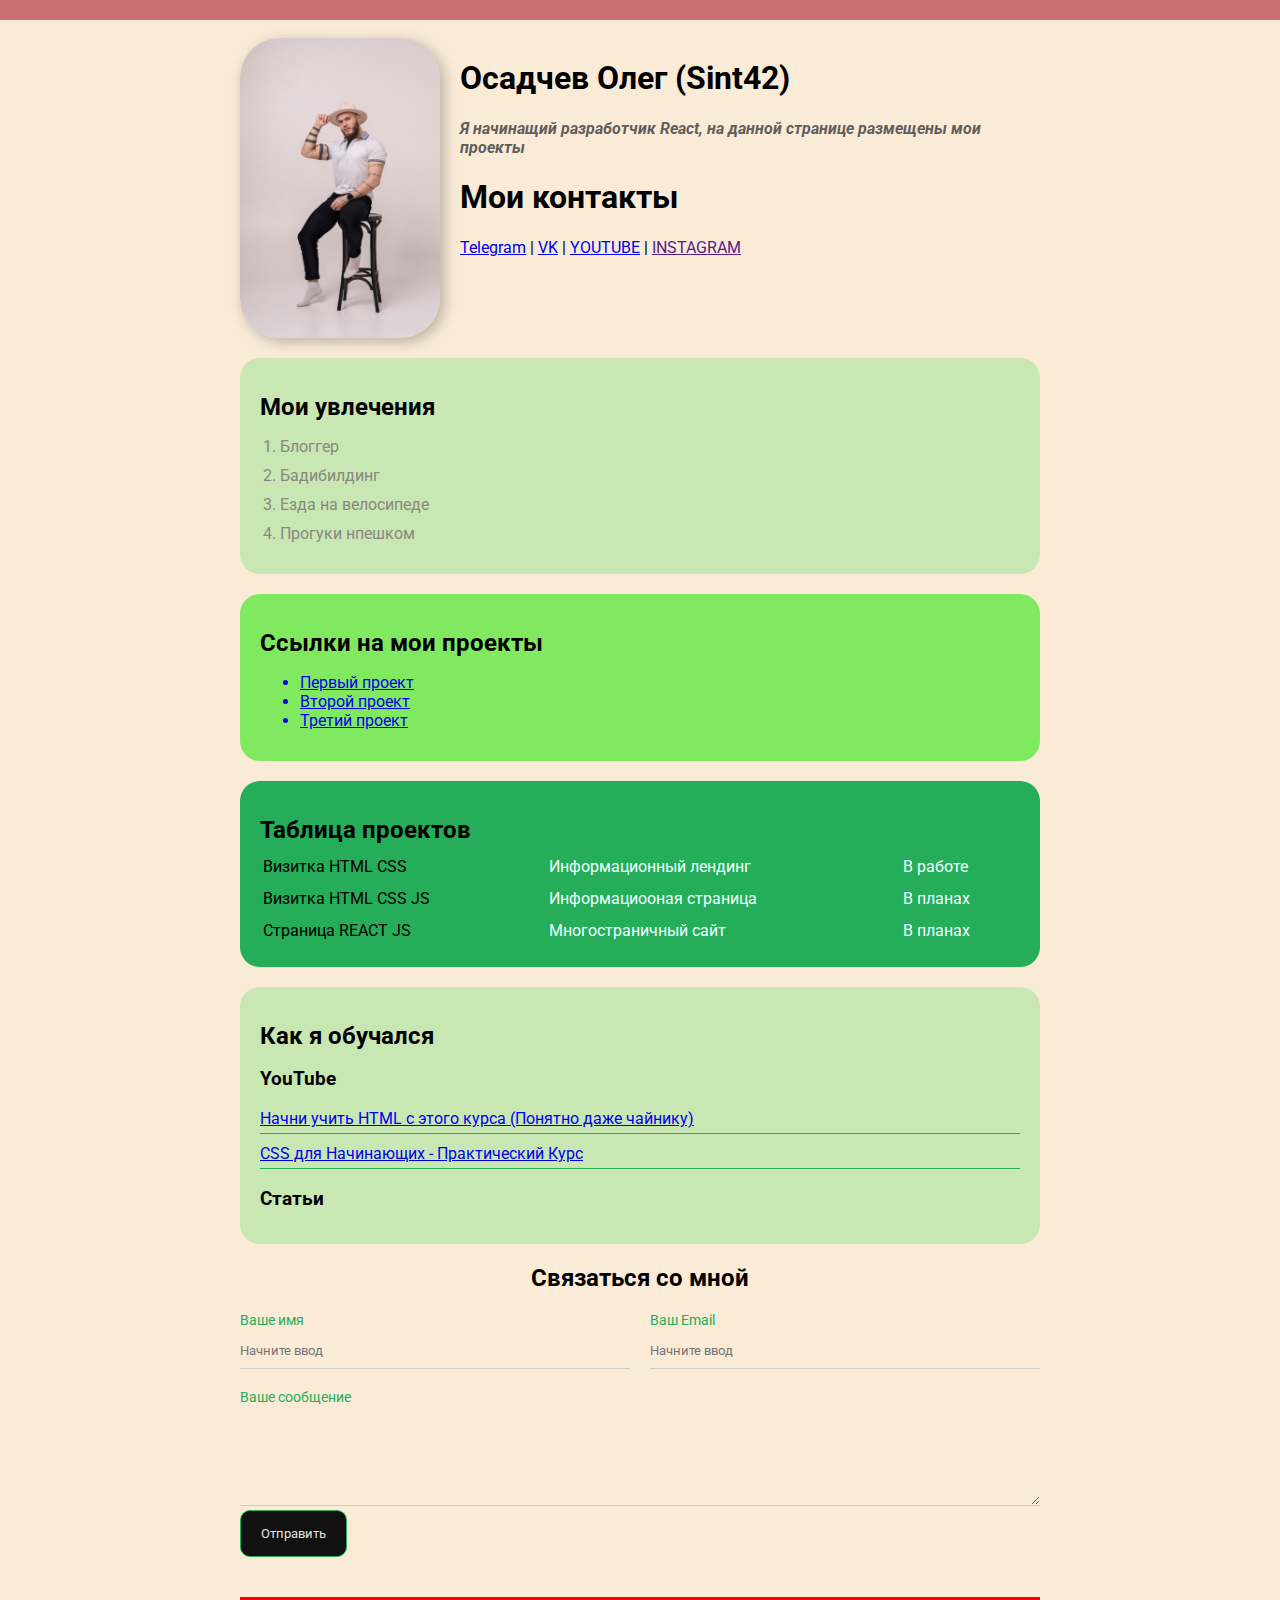
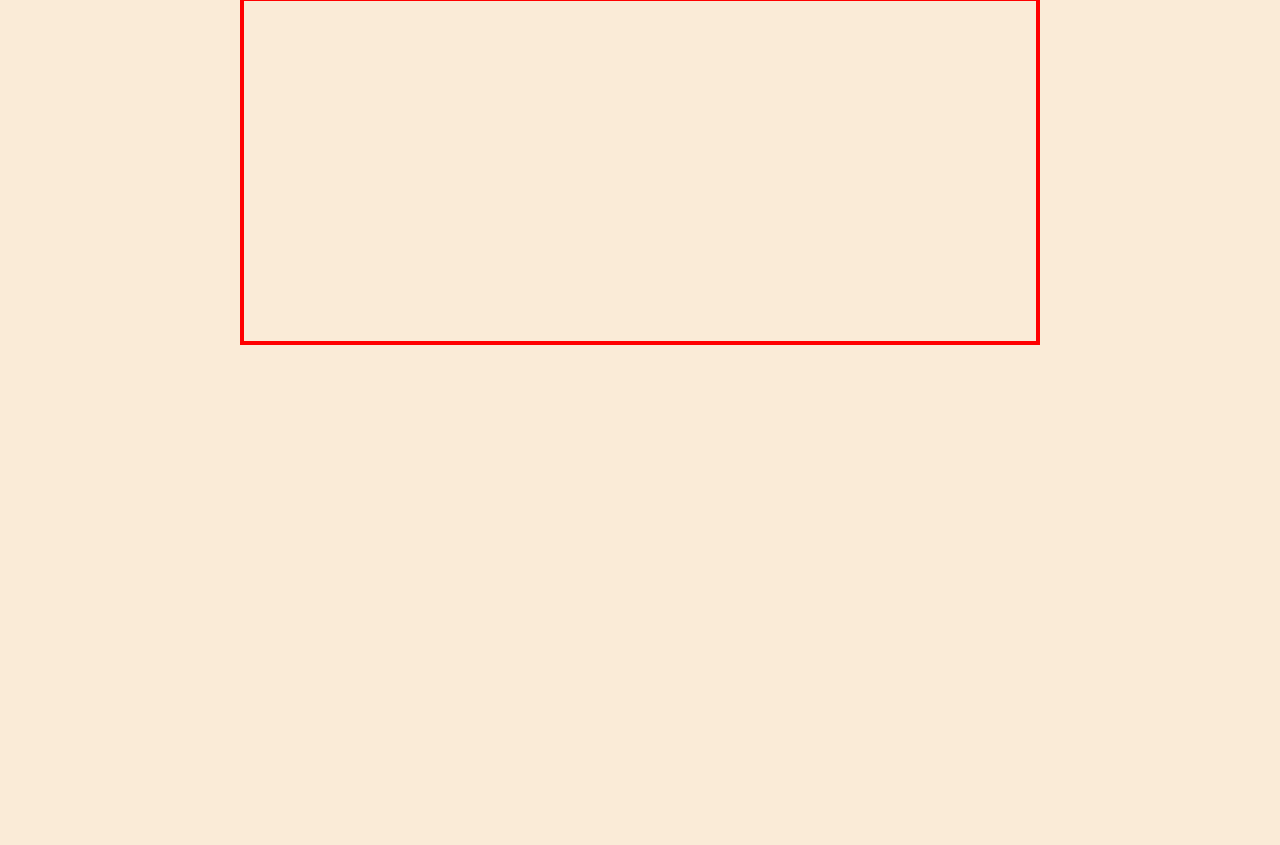
<file: index.html>
<!DOCTYPE html>
<html lang="en">
<head>
    <meta charset="UTF-8">
    <meta name="viewport" content="width=device-width, initial-scale=1.0">
    <title>Визитка</title>
    <link rel="stylesheet" href="style.css">
</head>
<body>
    <div class="container">

        <div class="info">
            
            <img src="images/Logo.jpg" alt="нету" class="Logo">    

            <div class="info-text">
                <h1>Осадчев Олег (Sint42)</h1>

                <p> Я начинащий разработчик React, на данной странице размещены мои проекты</p>  

                <div class="social">
                    <h1>Мои контакты</h1>
                    <a href="https://t.me/+hyTbhr_bq9VmMDky">Telegram</a>
                    |
                    <a href="https://vk.com/sint42">VK</a>
                    |
                    <a href="https://www.youtube.com/@Sint42">YOUTUBE</a>
                    |
                    <a href="">INSTAGRAM</a>
                </div>
            </div>
        </div>

        <div class="card bg-light-green">

            <h2> Мои увлечения </h2>

            <ol class="list">
                <li>Блоггер</li>
                <li>Бадибилдинг</li>
                <li>Езда на велосипеде</li>
                <li>Прогуки нпешком</li>
            </ol>
        </div>

        <div class="card bg-green">

            <h2> Ссылки на мои проекты </h2>

            <ul>
                <a href="/"> <li>Первый проект</li></a>
                <a href="/"> <li>Второй проект</li></a>
                <a href="/"> <li>Третий проект</li></a>
            </ul>
        </div>

        <div class="card bg-dark-green">   

            <h2>Таблица проектов</h2>

                <table class="table">
                    <tr>
                        <td>Визитка HTML CSS</td>
                        <td>Информационный лендинг</td>
                        <td>В работе</td>   
                    </tr>
                    <tr>
                        <td>Визитка HTML CSS JS</td>
                        <td>Информациооная страница</td>
                        <td>В планах</td>   
                    </tr>
                    <tr>
                        <td>Страница  REACT JS</td>
                        <td>Многостраничный сайт</td>
                        <td>В планах</td>   
                    </tr>
                </table>
        </div>

        <div class="card bg-light-green">

            <h2> Как я обучался </h2>

            <h3> YouTube</h3>

            <ul class="link-list">
                <li>
                    <a href="https://www.youtube.com/watch?v=DOEtVdkKwcU&ab_channel=%D0%92%D0%BB%D0%B0%D0%B4%D0%B8%D0%BB%D0%B5%D0%BD%D0%9C%D0%B8%D0%BD%D0%B8%D0%BD%7CResultUniversity"> Начни учить HTML с этого курса (Понятно даже чайнику) </a>
                </li>
                <Li>
                    <a href="https://www.youtube.com/watch?v=SpCUuyZZTp8&ab_channel=%D0%92%D0%BB%D0%B0%D0%B4%D0%B8%D0%BB%D0%B5%D0%BD%D0%9C%D0%B8%D0%BD%D0%B8%D0%BD%7CResultUniversity"> CSS для Начинающих - Практический Курс </a>
                </Li>   
            </ul>

            <h3>Статьи</h3>
        </div>

        <div class="contacts">

            <h2> Связаться со мной </h2>

            <form action="/">
                <div class="row">
                    <div class="form-group">
                        <Label for="name"> Ваше имя</Label>
                        <input type="text" id="name" 
                        placeholder="Начните ввод">
                    </div>
        
                    <div class="form-group">
                        <Label for="name"> Ваш Email</Label>
                        <input type="text" id="name" 
                        placeholder="Начните ввод">
                    </div>
                </div>

                <div class="form-group">
                    <Label for="text"> Ваше сообщение</Label>
                    <textarea id="text" rows="5" 
                    cols="20"></textarea>
                </div>

                <input class="btn" type="submit" 
                value="Отправить">
            </form>
        </div>
        <div class="position">
            <div class="box">

            </div>
        </div>
    </div>
    <div style="margin-bottom: 500px;"></div>
</body>
</html>
</file>
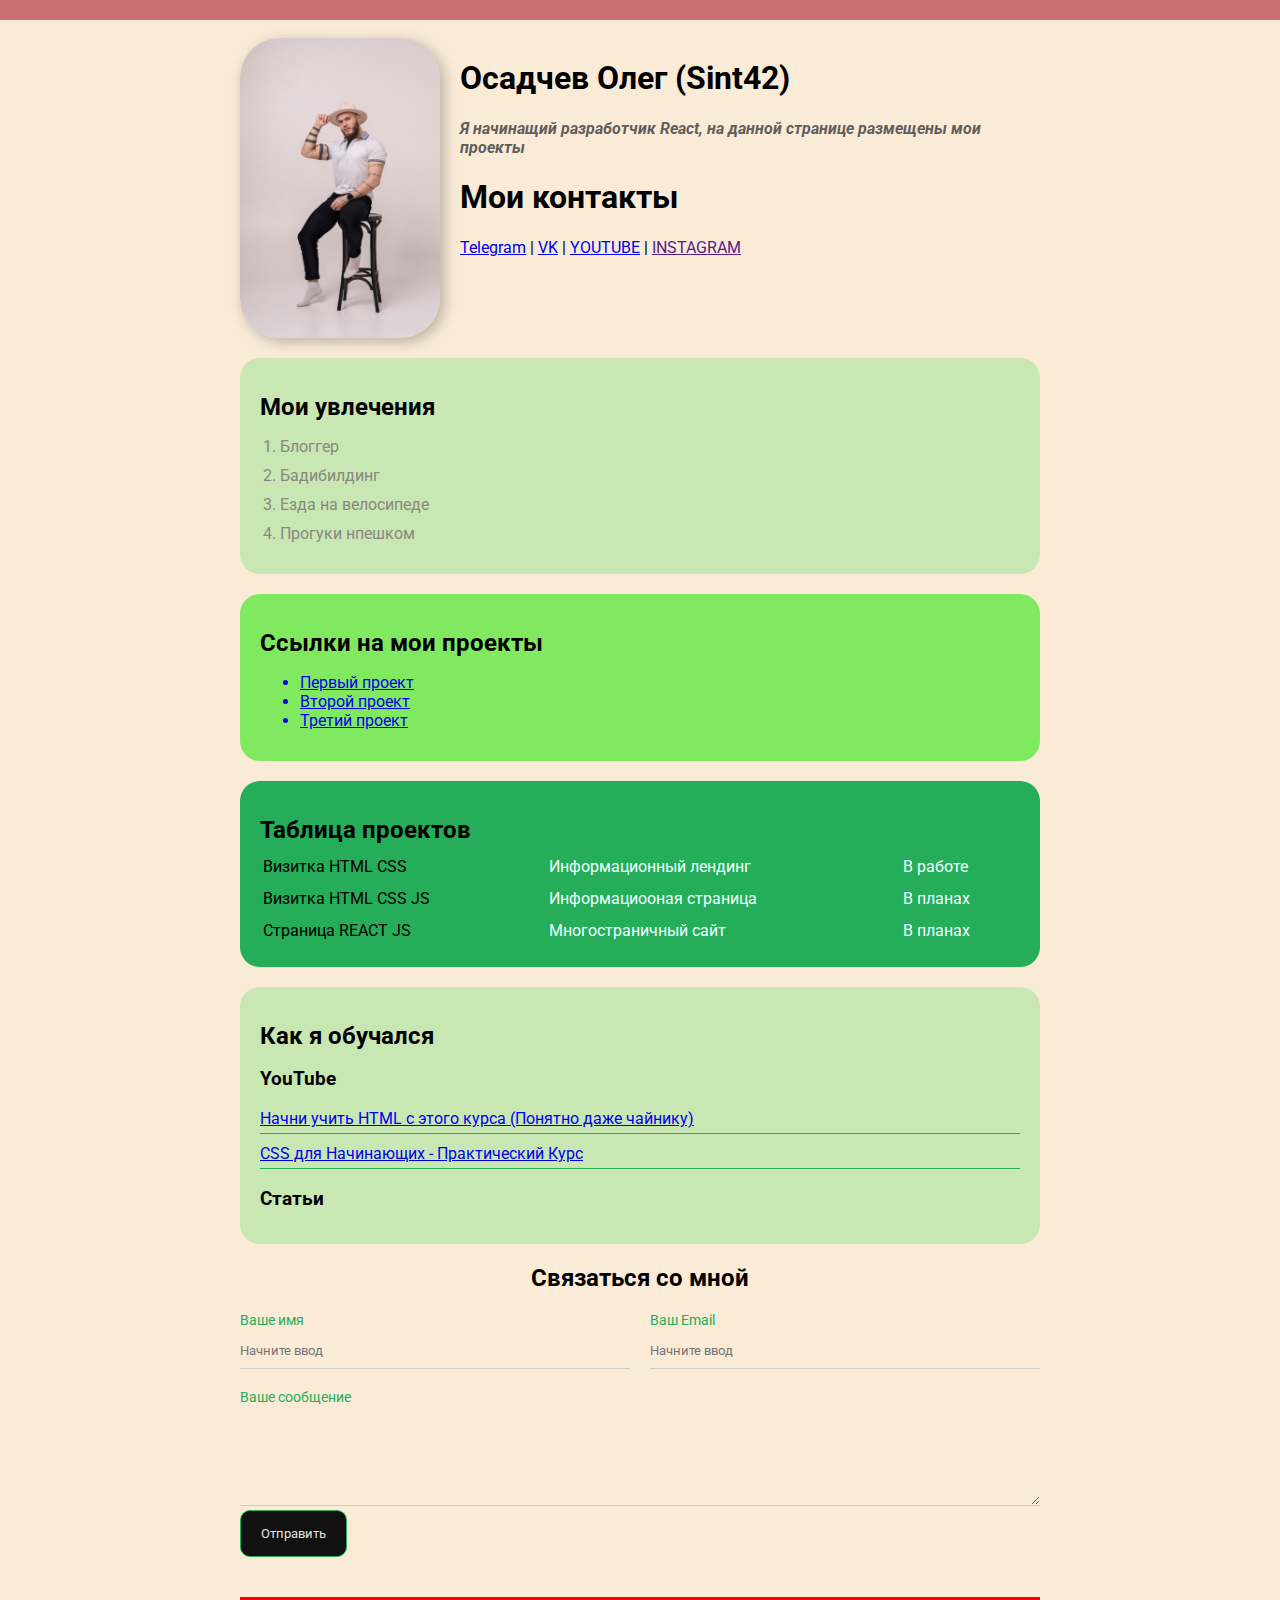
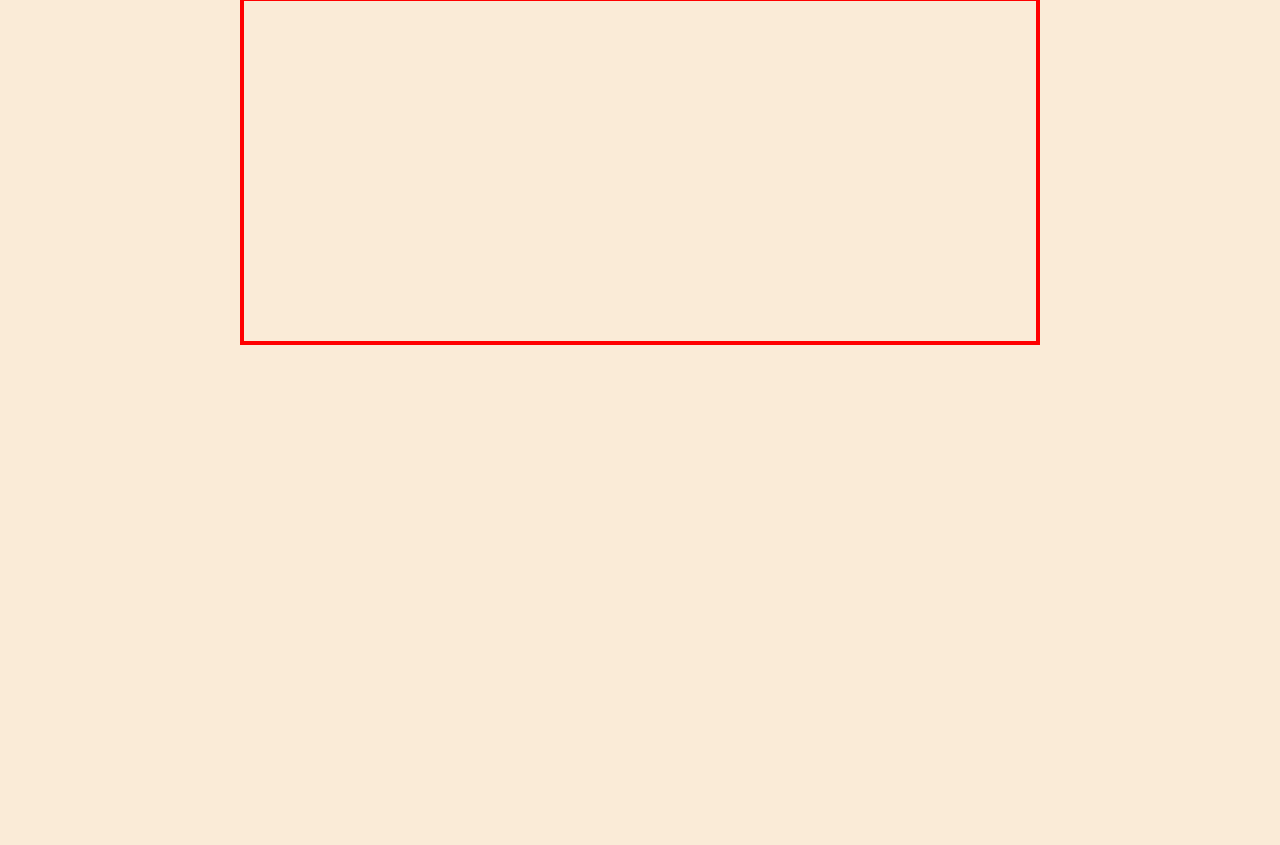
<file: Первый/index.html>
<!DOCTYPE html>
<html lang="en">
<head>
    <meta charset="UTF-8">
    <meta name="viewport" content="width=device-width, initial-scale=1.0">
    <title>Визитка</title>
    <link rel="stylesheet" href="/Sryles.css">
</head>
<body>
    <div class="container">

        <div class="info">
            
            <img src="images/Logo.jpg" alt="нету" class="Logo">    

            <div class="info-text">
                <h1>Осадчев Олег (Sint42)</h1>

                <p> Я начинащий разработчик React, на данной странице размещены мои проекты</p>  

                <div class="social">
                    <h1>Мои контакты</h1>
                    <a href="https://t.me/+hyTbhr_bq9VmMDky">Telegram</a>
                    |
                    <a href="https://vk.com/sint42">VK</a>
                    |
                    <a href="https://www.youtube.com/@Sint42">YOUTUBE</a>
                    |
                    <a href="">INSTAGRAM</a>
                </div>
            </div>
        </div>

        <div class="card bg-light-green">

            <h2> Мои увлечения </h2>

            <ol class="list">
                <li>Блоггер</li>
                <li>Бадибилдинг</li>
                <li>Езда на велосипеде</li>
                <li>Прогуки нпешком</li>
            </ol>
        </div>

        <div class="card bg-green">

            <h2> Ссылки на мои проекты </h2>

            <ul>
                <a href="/"> <li>Первый проект</li></a>
                <a href="/"> <li>Второй проект</li></a>
                <a href="/"> <li>Третий проект</li></a>
            </ul>
        </div>

        <div class="card bg-dark-green">   

            <h2>Таблица проектов</h2>

                <table class="table">
                    <tr>
                        <td>Визитка HTML CSS</td>
                        <td>Информационный лендинг</td>
                        <td>В работе</td>   
                    </tr>
                    <tr>
                        <td>Визитка HTML CSS JS</td>
                        <td>Информациооная страница</td>
                        <td>В планах</td>   
                    </tr>
                    <tr>
                        <td>Страница  REACT JS</td>
                        <td>Многостраничный сайт</td>
                        <td>В планах</td>   
                    </tr>
                </table>
        </div>

        <div class="card bg-light-green">

            <h2> Как я обучался </h2>

            <h3> YouTube</h3>

            <ul class="link-list">
                <li>
                    <a href="https://www.youtube.com/watch?v=DOEtVdkKwcU&ab_channel=%D0%92%D0%BB%D0%B0%D0%B4%D0%B8%D0%BB%D0%B5%D0%BD%D0%9C%D0%B8%D0%BD%D0%B8%D0%BD%7CResultUniversity"> Начни учить HTML с этого курса (Понятно даже чайнику) </a>
                </li>
                <Li>
                    <a href="https://www.youtube.com/watch?v=SpCUuyZZTp8&ab_channel=%D0%92%D0%BB%D0%B0%D0%B4%D0%B8%D0%BB%D0%B5%D0%BD%D0%9C%D0%B8%D0%BD%D0%B8%D0%BD%7CResultUniversity"> CSS для Начинающих - Практический Курс </a>
                </Li>   
            </ul>

            <h3>Статьи</h3>
        </div>

        <div class="contacts">

            <h2> Связаться со мной </h2>

            <form action="/">
                <div class="row">
                    <div class="form-group">
                        <Label for="name"> Ваше имя</Label>
                        <input type="text" id="name" 
                        placeholder="Начните ввод">
                    </div>
        
                    <div class="form-group">
                        <Label for="name"> Ваш Email</Label>
                        <input type="text" id="name" 
                        placeholder="Начните ввод">
                    </div>
                </div>

                <div class="form-group">
                    <Label for="text"> Ваше сообщение</Label>
                    <textarea id="text" rows="5" 
                    cols="20"></textarea>
                </div>

                <input class="btn" type="submit" 
                value="Отправить">
            </form>
        </div>
        <div class="position">
            <div class="box">

            </div>
        </div>
    </div>
    <div style="margin-bottom: 500px;"></div>
</body>
</html>
</file>
<file: style.css>
@import url('https://fonts.googleapis.com/css2?family=Roboto:ital,wght@0,100..900;1,100..900&display=swap');

body {
    background-color: antiquewhite;
    color: #000;

    font-size: 16px;
    font-weight: normal;
    font-family: "Roboto", sans-serif;

    font: normal 16px 'Roboto', sans-serif;

}

.container{
    max-width: 800px;
    margin: auto;   
    padding-top: 30px;
}

.btn {
    background-color: #111;
    padding: 15px 20px;
    color: #e2e2e2;
    border: 1px solid #25ad59;
    font-family: inherit;
    cursor: pointer;
    border-radius: 10px;
}

.btn:hover {
    opacity: 0.9;
}

.Logo {
    width: 200px;
    border-radius: 40px;
    box-shadow: 4px 4px 14px rgba(0, 0, 0, 0.25);
}

.info {
    margin-bottom: 20px;
    display: flex;
}

.info p {
    color: rgb(95, 94, 93);
    margin: 0;
    font-style: italic;
    font-weight: bold;
    text-decoration: none;
}

.info-text {
    margin-left: 20px;
}

.info-text h4 {
    margin-bottom: 10px;
}

@media (max-width: 700px) {
    .info {
        display: block;
        text-align: center;
    }
}
.link-list{
    list-style: none;
    padding: 0;
}

.link-list li {
    margin-bottom: 10px;
    border-bottom: 1px solid #25ad59;
    padding-bottom: 5px;
}

.list {
    padding: 0 20px;
}

.list li {
    color: rgb(136, 136, 128);
    margin-bottom: 10px;
}

.card {
    padding: 15px 20px;
    margin-bottom: 20px;
    border-radius: 20px;
}

.card h2 {
    margin-bottom: 10px;
}

table {
    width: 100%;

}

.table td {
    padding-bottom: 10px;
}

.table td:nth-child(2),
.table td:nth-child(3){
    color: azure;
}


.contacts h2 {
    text-align: center;
}

.form-group label {
    display: block;
    font-size: 14px;
    color: #25ad59;
}

.form-group input, .form-group textarea {
    width: 100%;
    box-sizing: border-box;
    border: none;
    background: transparent;
    border-bottom: 1px solid #ccc;
    color: #000;
    padding: 15px 0 10px;
    outline: none;
    font-family: inherit;
}
.row {
    display: flex;
    margin-bottom: 20px;
}

.row > .form-group {
    width: 50%;
    margin-right: 20px;
}


.row > .form-group:last-child {
    margin-right: 0px;
}
/*
.table tr:nth-child(odd){
    color: rgb(206, 71, 71);
}
*/
.bg-green{
    background: #80e960;
}

.bg-light-green{
    background: #c8e7b2;
}

.bg-dark-green{
    background: #25ad59;
}

.position {
    height: 300px;
    position: relative;
    border: 4px solid red;
    margin-top: 40px;
    padding: 20px;
}

.box {
    position: fixed;
    width: 100%;
    height: 20px;
    top: 0px;
    left: 0px;
    background: #cc7171;
}

/*a{
    color: #000;
    text-decoration: none;

}

a:hover{
    text-decoration: underline;
}

a:active{
    color: red;
}

a:visited{
    color:gray;
}*/

/*Box model*/
/*.social{
    background: red;
    padding: 15px 40px;
    border: 5px dotted green;
    border-top-width: 20px;
    border-top: solid;
    margin: 20px;

}

.box-model > div {
    background: black;
    height: 200px;
    width: 25%;
    float: left;
    border: 4px solid red;
    box-sizing: border-box;
}*/
</file>
<file: Sryles.css>
@import url('https://fonts.googleapis.com/css2?family=Roboto:ital,wght@0,100..900;1,100..900&display=swap');

body {
    background-color: antiquewhite;
    color: #000;

    font-size: 16px;
    font-weight: normal;
    font-family: "Roboto", sans-serif;

    font: normal 16px 'Roboto', sans-serif;

}

.container{
    max-width: 800px;
    margin: auto;   
    padding-top: 30px;
}

.btn {
    background-color: #111;
    padding: 15px 20px;
    color: #e2e2e2;
    border: 1px solid #25ad59;
    font-family: inherit;
    cursor: pointer;
    border-radius: 10px;
}

.btn:hover {
    opacity: 0.9;
}

.Logo {
    width: 200px;
    border-radius: 40px;
    box-shadow: 4px 4px 14px rgba(0, 0, 0, 0.25);
}

.info {
    margin-bottom: 20px;
    display: flex;
}

.info p {
    color: rgb(95, 94, 93);
    margin: 0;
    font-style: italic;
    font-weight: bold;
    text-decoration: none;
}

.info-text {
    margin-left: 20px;
}

.info-text h4 {
    margin-bottom: 10px;
}

@media (max-width: 700px) {
    .info {
        display: block;
        text-align: center;
    }
}
.link-list{
    list-style: none;
    padding: 0;
}

.link-list li {
    margin-bottom: 10px;
    border-bottom: 1px solid #25ad59;
    padding-bottom: 5px;
}

.list {
    padding: 0 20px;
}

.list li {
    color: rgb(136, 136, 128);
    margin-bottom: 10px;
}

.card {
    padding: 15px 20px;
    margin-bottom: 20px;
    border-radius: 20px;
}

.card h2 {
    margin-bottom: 10px;
}

table {
    width: 100%;

}

.table td {
    padding-bottom: 10px;
}

.table td:nth-child(2),
.table td:nth-child(3){
    color: azure;
}


.contacts h2 {
    text-align: center;
}

.form-group label {
    display: block;
    font-size: 14px;
    color: #25ad59;
}

.form-group input, .form-group textarea {
    width: 100%;
    box-sizing: border-box;
    border: none;
    background: transparent;
    border-bottom: 1px solid #ccc;
    color: #000;
    padding: 15px 0 10px;
    outline: none;
    font-family: inherit;
}
.row {
    display: flex;
    margin-bottom: 20px;
}

.row > .form-group {
    width: 50%;
    margin-right: 20px;
}


.row > .form-group:last-child {
    margin-right: 0px;
}
/*
.table tr:nth-child(odd){
    color: rgb(206, 71, 71);
}
*/
.bg-green{
    background: #80e960;
}

.bg-light-green{
    background: #c8e7b2;
}

.bg-dark-green{
    background: #25ad59;
}

.position {
    height: 300px;
    position: relative;
    border: 4px solid red;
    margin-top: 40px;
    padding: 20px;
}

.box {
    position: fixed;
    width: 100%;
    height: 20px;
    top: 0px;
    left: 0px;
    background: #cc7171;
}

/*a{
    color: #000;
    text-decoration: none;

}

a:hover{
    text-decoration: underline;
}

a:active{
    color: red;
}

a:visited{
    color:gray;
}*/

/*Box model*/
/*.social{
    background: red;
    padding: 15px 40px;
    border: 5px dotted green;
    border-top-width: 20px;
    border-top: solid;
    margin: 20px;

}

.box-model > div {
    background: black;
    height: 200px;
    width: 25%;
    float: left;
    border: 4px solid red;
    box-sizing: border-box;
}*/
</file>
